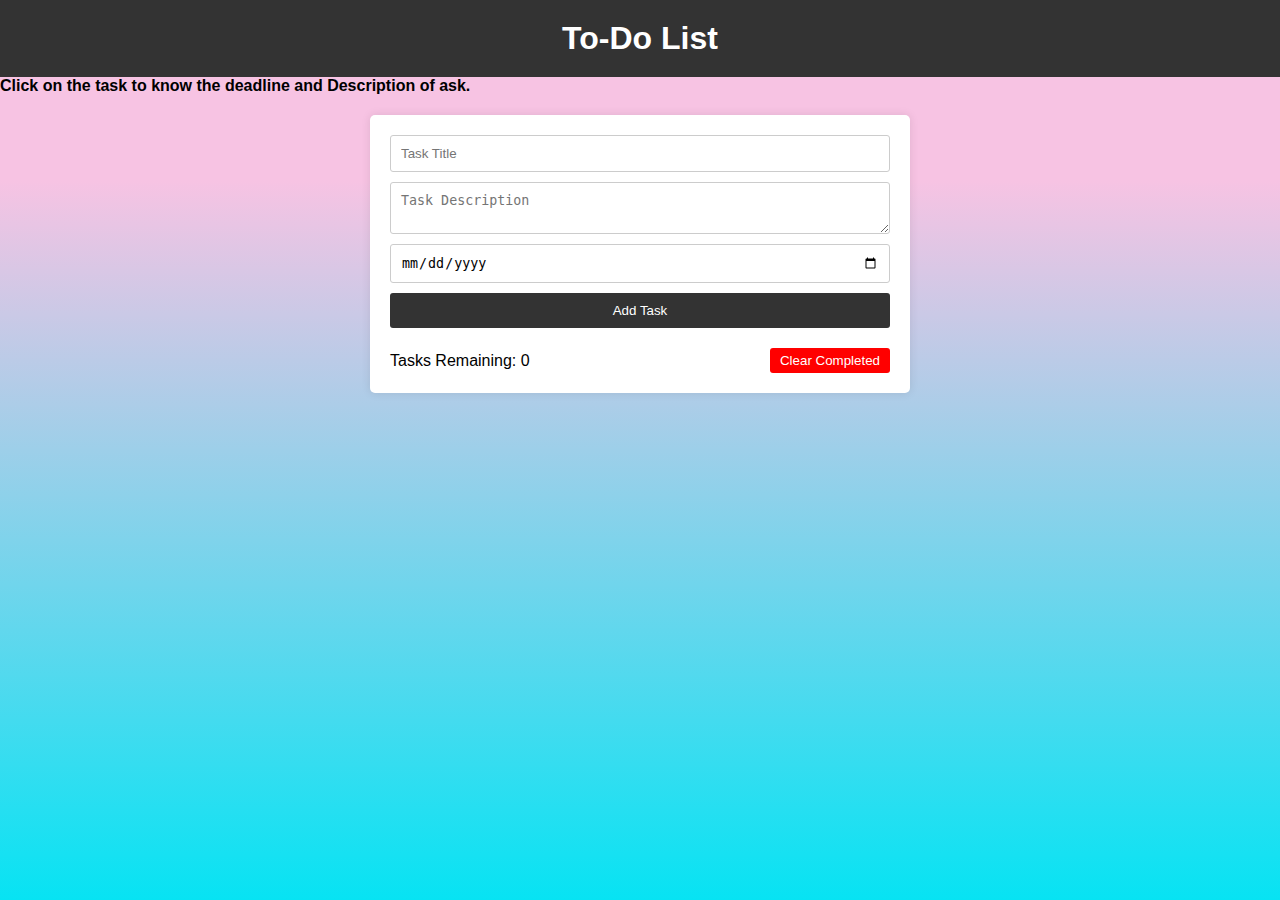
<file: index.html>
<!DOCTYPE html>
<html lang="en">
<head>
  <meta charset="UTF-8">
  <meta name="viewport" content="width=device-width, initial-scale=1.0">
  <title>To-Do App</title>
  <link rel="stylesheet" href="styles.css">
</head>
<body>
  <header>
    <h1>To-Do List</h1>
  </header>
  <p><b>Click on the task to know the deadline and Description of ask.</b></p>
  <main>
    <div class="container">
      <form id="taskForm">
        <input type="text" id="titleInput" placeholder="Task Title" required>
        <textarea id="descriptionInput" placeholder="Task Description" required></textarea>
        <input type="date" id="deadlineInput" required>
        <button type="submit">Add Task</button>
      </form>
      <ul id="taskList"></ul>
      <div id="footer">
        <p id="remainingTasks"></p>
        <button id="clearBtn">Clear Completed</button>
      </div>
    </div>
  </main>
  <script src="script.js"></script>
</body>
</html>
</file>
<file: styles.css>
* {
    margin: 0;
    padding: 0;
}
body {height: 100vh;
  font-family: Arial, sans-serif;
  background-image: linear-gradient(rgb(247, 195, 227) 20%, rgb(7, 227, 243) 100%);
  background-size: cover;
  background-position: center;
  margin: 0;
  padding: 0;
}

header {
  background-color: #333;
  color: #fff;
  padding: 20px;
  text-align: center;
}

.container {
  max-width: 500px;
  margin: 20px auto;
  background-color: #fff;
  padding: 20px;
  border-radius: 5px;
  box-shadow: 0 0 10px rgba(0, 0, 0, 0.1);
}

form {
  display: flex;
  flex-direction: column;
  margin-bottom: 20px;
}

input[type="text"],
textarea,
input[type="date"] {
  margin-bottom: 10px;
  padding: 10px;
  border: 1px solid #ccc;
  border-radius: 3px;
}

button {
  padding: 10px 20px;
  background-color: #333;
  color: #fff;
  border: none;
  border-radius: 3px;
  cursor: pointer;
}

ul {
  list-style-type: none;
  padding: 0;
}

li {
  display: flex;
  align-items: center;
  margin-bottom: 10px;
  padding: 10px;
  border: 1px solid #ccc;
  border-radius: 3px;
  cursor: pointer;
  transition: background-color 0.3s;
}

li.completed {
  background-color: #f9f9f9;
}

li:hover {
  background-color: #f9f9f9;
}

#footer {
  display: flex;
  justify-content: space-between;
  align-items: center;
}

#clearBtn {
  padding: 5px 10px;
  background-color: #f00;
  color: #fff;
  border: none;
  border-radius: 3px;
  cursor: pointer;
}

.task-details {
  display: none;
  margin-top: 10px;
  padding: 10px;
  background-color: #f9f9f9;
  border: 1px solid #ccc;
  border-radius: 3px;
}

.task-details.show {
  display: block;
}

@keyframes fadeIn {
  from {
    opacity: 0;
  }
  to {
    opacity: 1;
  }
}

@keyframes fadeOut {
  from {
    opacity: 1;
  }
  to {
    opacity: 0;
  }
}
</file>
